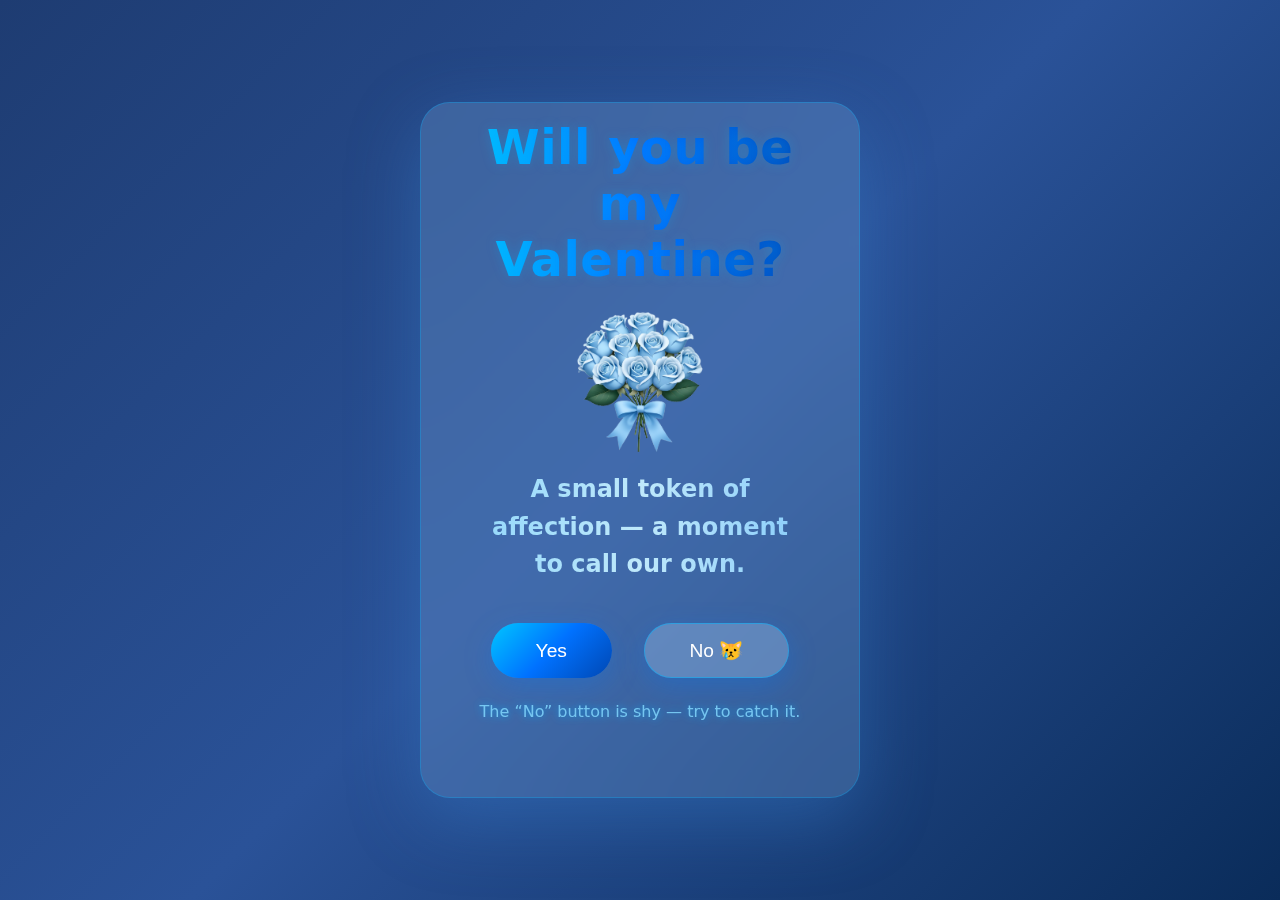
<file: index.html>
<!doctype html>
<html lang="en">
  <head>
    <meta charset="UTF-8" />
    <meta name="viewport" content="width=device-width, initial-scale=1.0" />
    <title>Valentine Blue</title>
    <style>
      * {
        margin: 0;
        padding: 0;
        box-sizing: border-box;
      }

      body {
        min-height: 100vh;
        font-family: "Segoe UI", system-ui;
        overflow: hidden;
        display: flex;
        justify-content: center;
        align-items: center;
        background: linear-gradient(135deg, #1e3c72, #2a5298, #0a2c5a);
      }

      .bg-images {
        position: fixed;
        inset: 0;
        pointer-events: none;
        z-index: 1;
      }
      .bg-images img {
        position: absolute;
        width: 60px;
        opacity: 0.5;
        will-change: transform;
      }

      /* ↓ Card slightly reduced */
      .card {
        width: 92%;
        max-width: 440px;
        padding: 1rem 2.4rem;
        background: rgba(137, 185, 237, 0.25);
        backdrop-filter: blur(25px);
        border-radius: 30px;
        text-align: center;
        position: relative;
        z-index: 10;
        box-shadow: 0 22px 70px rgba(60, 137, 221, 0.35);
        border: 1px solid rgba(0, 180, 255, 0.3);
      }

      h1 {
        font-size: clamp(2rem, 5vw, 3rem);
        background: linear-gradient(90deg, #00c6ff, #0072ff, #0047b3);
        -webkit-background-clip: text;
        background-clip: text;
        -webkit-text-fill-color: transparent;
        margin-bottom: 0.3rem;
        letter-spacing: 0.5px;
        text-shadow: 0 0 12px rgba(0, 180, 255, 0.25);
      }

      .subtitle {
        font-size: clamp(1rem, 2.5vw, 1.2rem);
        color: #b3e5fc;
        opacity: 0.85;
        margin-bottom: 1.2rem;
        text-shadow: 0 0 8px #00b0ff;
      }

      /* ↓ Base image size unchanged */
      .central-image {
        width: 140px;
        height: 140px;
        margin: 1.6rem auto 1.2rem;
        object-fit: contain;
        display: block;
        transition: transform 0.4s ease;
      }

      /* ↓ Increased size after Yes */
      .central-image.enlarged {
        transform: scale(1.25);
      }

      .quote {
        margin: 1rem auto 1.6rem;
        font-weight: bold;
        font-size: clamp(1rem, 2.8vw, 1.50rem);
        line-height: 1.55;
        max-width: 90%;
        background: linear-gradient(90deg, #9adfff, #c7f0ff, #8fd3ff);
        -webkit-background-clip: text;
        background-clip: text;
        -webkit-text-fill-color: transparent;
        opacity: 0.95;
      }

      .buttons {
        display: flex;
        justify-content: center;
        gap: 2rem;
        margin-top: 2.5rem;
        flex-wrap: wrap;
      }

      button {
        font-size: clamp(1rem, 2.5vw, 1.2rem);
        padding: 0.95rem 2.8rem;
        border: none;
        border-radius: 999px;
        cursor: pointer;
        box-shadow: 0 8px 28px rgba(0, 123, 255, 0.28);
        transition: transform 0.25s ease, box-shadow 0.25s ease,
          background 0.4s ease;
        backdrop-filter: blur(15px);
        color: #fff;
      }

      button:hover {
        transform: scale(1.06);
        box-shadow: 0 14px 35px rgba(0, 123, 255, 0.4);
      }

      #yes {
        background: linear-gradient(135deg, #00c6ff, #0072ff, #0047b3);
      }

      #no {
        background: rgba(255, 255, 255, 0.1);
        border: 1px solid rgba(0, 180, 255, 0.5);
      }

      .hint {
        margin-top: 1.5rem;
        opacity: 0.85;
        color: #80d8ff;
        font-weight: 500;
        text-shadow: 0 0 8px #00b0ff;
      }

      .message {
        margin-top: 2rem;
        font-size: clamp(1rem, 2.5vw, 1.5rem);
        opacity: 0;
        transform: translateY(20px);
        transition: 1s ease;
        color: #b3e5fc;
        text-shadow: 0 0 10px #00b0ff;
      }
      .message.show {
        opacity: 1;
        transform: none;
      }

      .burst {
        position: fixed;
        pointer-events: none;
        z-index: 1000;
        width: 30px;
        height: 30px;
        transition: transform 2s ease-out, opacity 2s ease-out;
      }
    </style>
  </head>

  <body>
    <div class="bg-images" id="bgImages"></div>

    <div class="card" id="card">
      <h1 id="title">Will you be<br />my Valentine?</h1>

      <img
        src="rose2.png"
        class="central-image"
        id="centerImg"
        alt="Valentine Image"
      />

      <div class="quote">
        A small token of affection — a moment to call our own.
      </div>

      <div class="subtitle" id="subtitle"></div>

      <div class="buttons" id="buttons">
        <button id="yes">Yes</button>
        <button id="no">No 😿</button>
      </div>

      <div class="hint" id="hint">
        The “No” button is shy — try to catch it.
      </div>

      <div class="message" id="msg">You’re my Valentine forever</div>
    </div>

    <script>
      const yesBtn = document.getElementById("yes");
      const noBtn = document.getElementById("no");
      const card = document.getElementById("card");
      const msg = document.getElementById("msg");
      const centerImg = document.getElementById("centerImg");

      const bgImgSources = [
        "rose1.png",
        "rose6.png",
        "rose3.png",
        "rose4.png",
        "rose5.png",
      ];
      const bgContainer = document.getElementById("bgImages");
      const numImages = 50;

      for (let i = 0; i < numImages; i++) {
        const img = document.createElement("img");
        img.src = bgImgSources[Math.floor(Math.random() * bgImgSources.length)];
        bgContainer.appendChild(img);

        const startX = Math.random() * (window.innerWidth - 60);
        const speed = 3000 + Math.random() * 5000;
        img.style.left = startX + "px";
        img.style.top = window.innerHeight + "px";

        img.animate(
          [
            { transform: "translateY(0) rotate(0deg)" },
            {
              transform: `translateY(-${
                window.innerHeight + 90
              }px) rotate(360deg)`,
            },
          ],
          { duration: speed, easing: "linear", iterations: Infinity }
        );
      }

      let canMove = true;
      function moveNo() {
        if (!canMove) return;
        canMove = false;
        const margin = 16;
        const w = noBtn.offsetWidth;
        const h = noBtn.offsetHeight;
        const cardRect = card.getBoundingClientRect();
        const minX = margin;
        const minY = margin;
        const maxX = window.innerWidth - w - margin;
        const maxY = window.innerHeight - h - margin;
        let x,
          y,
          tries = 0;
        do {
          x = minX + Math.random() * (maxX - minX);
          y = minY + Math.random() * (maxY - minY);
          tries++;
        } while (
          x < cardRect.left + 10 ||
          x + w > cardRect.right - 10 ||
          y < cardRect.top + 10 ||
          (y + h > cardRect.bottom - 10 && tries < 150)
        );
        noBtn.style.position = "fixed";
        noBtn.style.left = x + "px";
        noBtn.style.top = y + "px";
        setTimeout(() => (canMove = true), 150);
      }

      document.addEventListener("mousemove", (e) => {
        const r = noBtn.getBoundingClientRect();
        const cx = r.left + r.width / 2;
        const cy = r.top + r.height / 2;
        const d = Math.hypot(e.clientX - cx, e.clientY - cy);
        if (d < 140) moveNo();
      });

      const burstImages = [
        "rose1.png",
        "rose2.png",
        "rose3.png",
        "rose4.png",
        "rose5.png",
      ];

      yesBtn.onclick = () => {
        document.getElementById("buttons").style.display = "none";
        document.getElementById("hint").style.display = "none";
        document.getElementById("title").textContent = "My Heart is Yours";
        // replace the subtitle (text under the image) with the user's paragraph
        document.getElementById("subtitle").textContent =
          "You are the best thing that happened to me, and I don't say that lightly. You walked into my life and made everything feel softer, calmer, and more meaningful. With you, love doesn't feel loud or rushed—it feels steady, safe, and real. I find comfort in you, strength in you, and happiness in the simple fact that you're mine. Every day, I'm grateful that it's you I get to care for, choose, and grow with.";

        // hide the original question-line so it doesn't repeat after clicking yes
        const q = document.querySelector(".quote");
        if (q) q.style.display = "none";

        // replace central image (placeholder; you can provide your image file named 'gg.png' or change this)
        centerImg.src = "gg.png";
        centerImg.classList.add("enlarged");
        msg.classList.add("show");

        for (let i = 0; i < 80; i++) {
          const h = document.createElement("img");
          h.className = "burst";
          h.src = burstImages[Math.floor(Math.random() * burstImages.length)];
          const size = 20 + Math.random() * 20;
          h.style.width = size + "px";
          h.style.height = size + "px";
          h.style.left = Math.random() * window.innerWidth + "px";
          h.style.top = "-50px";
          document.body.appendChild(h);

          const driftX = Math.random() * 100 - 50;
          const rotate = Math.random() * 360;

          h.animate(
            [
              { transform: `translate(0,0) rotate(${rotate}deg)`, opacity: 1 },
              {
                transform: `translate(${driftX}px, ${
                  window.innerHeight + 50
                }px) rotate(${rotate + 360}deg)`,
                opacity: 0.8,
              },
            ],
            { duration: 8000 + Math.random() * 4000, easing: "linear" }
          );

          setTimeout(() => h.remove(), 12000);
        }
      };
    </script>
  </body>
</html>
</file>
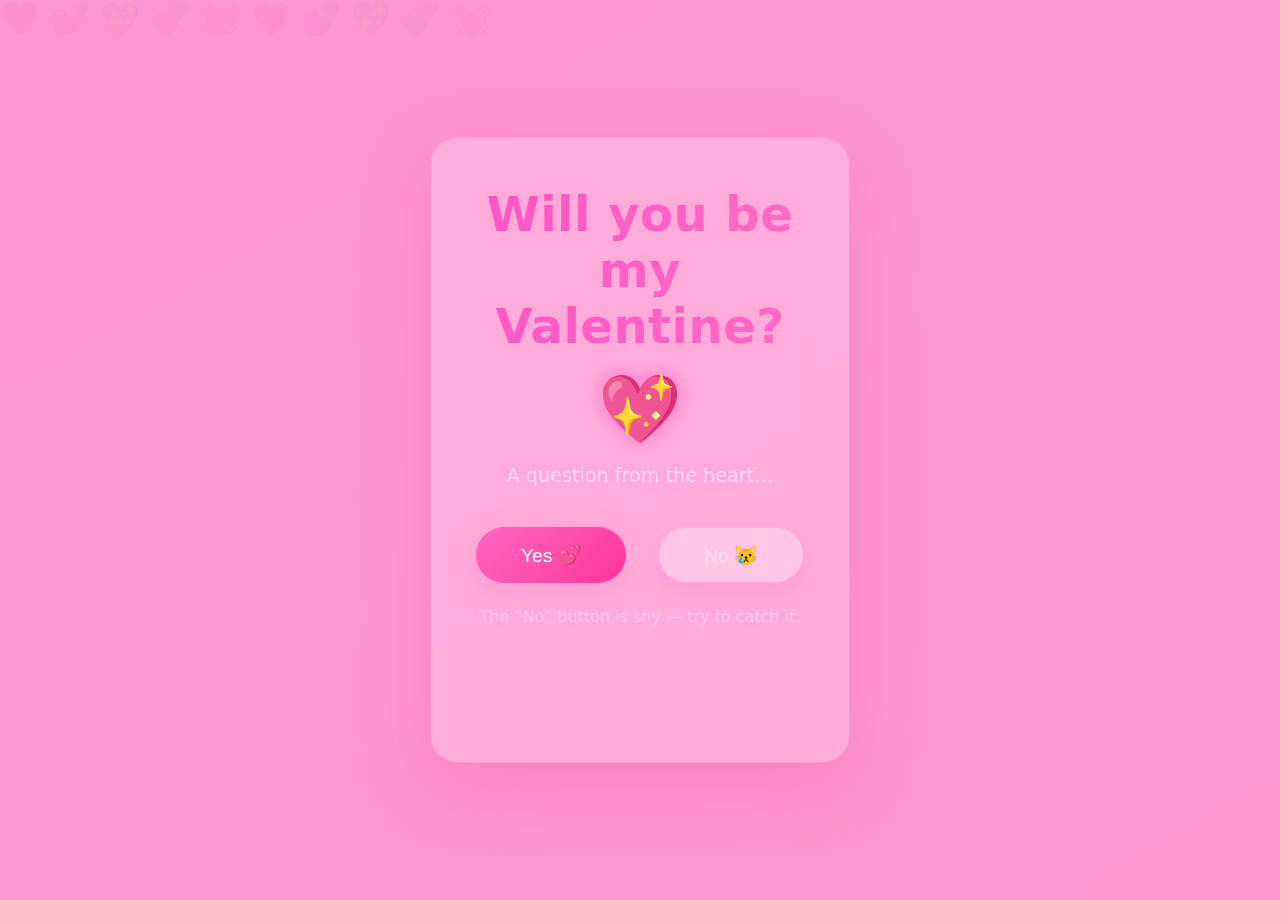
<file: val.html>
<!DOCTYPE html>
<html lang="en">
<head>
<meta charset="UTF-8">
<meta name="viewport" content="width=device-width, initial-scale=1.0">
<title>Valentine</title>
<style>
*{margin:0;padding:0;box-sizing:border-box;}
body{
  min-height:100vh;
  font-family:'Segoe UI',system-ui;
  overflow:hidden;
  color:#fff;
  background:linear-gradient(150deg,#ff96d3,#ff99cc);
  display:flex;
  justify-content:center;
  align-items:center;
}

/* subtle floating hearts */
.bg-hearts{
  position:fixed;
  inset:0;
  pointer-events:none;
  opacity:0.06;
  font-size:2rem;
  animation:float 80s linear infinite;
}
@keyframes float{
  from{transform:translateY(100vh);}
  to{transform:translateY(-140vh);}
}

/* card */
.card{
  width:90%;
  max-width:420px;
  padding:3rem 2.5rem;
  background:rgba(255, 240, 250, 0.25);
  backdrop-filter:blur(18px);
  border-radius:28px;
  text-align:center;
  position:relative;
  z-index:10;
  box-shadow:0 22px 70px rgba(221, 76, 149, 0.3);
  border:1px solid rgba(255,105,180,0.25);
  transition:1s ease;
}

/* title/subtitle */
h1{
  font-size:clamp(2rem,5vw,3rem);
  background:linear-gradient(90deg,#ff4cc3,#ff66c0);
  -webkit-background-clip:text;
  -webkit-text-fill-color:transparent;
  margin-bottom:0.2rem;
  letter-spacing:0.5px;
  text-shadow:0 0 12px rgba(255,150,220,0.25);
}
.subtitle{
  font-size:clamp(1rem,2.5vw,1.2rem);
  color:#ffe0f7;
  opacity:0.85;
  margin-bottom:1.5rem;
  text-shadow:0 0 8px #ff99dd;
}

/* heart */
.heart{
  font-size:clamp(3rem,8vw,4.2rem);
  margin:1rem 0;
  animation:pulse 1s infinite;
  text-shadow:0 0 10px #ff99dd,0 0 18px #ff66c0;
}
@keyframes pulse{50%{transform:scale(1.12);}}

/* buttons */
.buttons{
  display:flex;
  justify-content:center;
  gap:2rem;
  margin-top:2.5rem;
  flex-wrap:wrap;
  position:relative;
}
button{
  font-size:clamp(1rem,2.5vw,1.2rem);
  padding:0.95rem 2.8rem;
  border:none;
  border-radius:999px;
  cursor:pointer;
  box-shadow:0 8px 28px rgba(255,105,180,0.28);
  transition:transform .25s ease, box-shadow .25s ease, background .4s ease;
}
button:hover{
  transform:scale(1.06);
  box-shadow:0 14px 35px rgba(255,105,180,0.4);
}
#yes{
  background:linear-gradient(135deg,#ff66c0,#ff4fae,#ff3399);
  color:#fff;
  position:relative;
  z-index:10;
}
#no{
  background:rgba(255,255,255,0.12);
  color:#ffe0f7;
  border:1px solid rgba(255,150,220,0.5);
  backdrop-filter:blur(10px);
  position:relative;
  z-index:10;
  transition:left 0.3s ease, top 0.3s ease;
  user-select:none;
}

/* hint */
.hint{
  margin-top:1.5rem;
  opacity:0.85;
  color:#ffd1ee;
  font-weight:500;
  text-shadow:0 0 8px #ff99dd;
}

/* after yes message */
.message{
  margin-top:2rem;
  font-size:clamp(1rem,2.5vw,1.5rem);
  opacity:0;
  transform:translateY(20px);
  transition:1s ease;
  color:#ffcee8;
  text-shadow:0 0 10px #ff8fc7;
}
.message.show{opacity:1;transform:none;}

/* heart burst in front */
.burst{
  position:fixed;
  pointer-events:none;
  z-index:1000; 
  opacity:1;
  transform:translateY(0) scale(1);
  transition:transform 2s ease-out, opacity 2s ease-out;
}
</style>
</head>
<body>

<div class="bg-hearts">💗 💕 💖 💞 💓 💗 💕 💖 💞 💓</div>

<div class="card" id="card">
  <h1 id="title">Will you be<br>my Valentine?</h1>
  <div class="heart" id="bigHeart">💖</div>
  <div class="subtitle" id="subtitle">A question from the heart…</div>

  <div class="buttons" id="buttons">
    <button id="yes">Yes 💕</button>
    <button id="no">No 😿</button>
  </div>
  <div class="hint" id="hint">The “No” button is shy — try to catch it.</div>
  <div class="message" id="msg">You’re my Valentine forever 💘</div>
</div>

<script>
const yesBtn = document.getElementById('yes');
const noBtn = document.getElementById('no');
const card = document.getElementById('card');
const msg = document.getElementById('msg');

let canMove = true;

function moveNo() {
  if(!canMove) return;
  canMove = false;

  const margin = 16;
  const w = noBtn.offsetWidth;
  const h = noBtn.offsetHeight;
  const cardRect = card.getBoundingClientRect();

  const minX = margin;
  const minY = margin;
  const maxX = window.innerWidth - w - margin;
  const maxY = window.innerHeight - h - margin;

  let x, y, tries = 0;
  do {
    x = minX + Math.random()*(maxX-minX);
    y = minY + Math.random()*(maxY-minY);
    tries++;
  } while(
    x < cardRect.left + 10 ||
    x + w > cardRect.right -10 ||
    y < cardRect.top + 10 ||
    y + h > cardRect.bottom -10 &&
    tries < 150
  );

  x = Math.max(minX, Math.min(x, maxX));
  y = Math.max(minY, Math.min(y, maxY));

  noBtn.style.position = 'fixed';
  noBtn.style.left = x+'px';
  noBtn.style.top = y+'px';

  setTimeout(()=>canMove=true,150);
}

document.addEventListener('mousemove', e => {
  const r = noBtn.getBoundingClientRect();
  const cx = r.left + r.width/2;
  const cy = r.top + r.height/2;
  const d = Math.hypot(e.clientX - cx, e.clientY - cy);
  if(d < 140) moveNo();
});

yesBtn.onclick = () => {
  document.getElementById('buttons').style.display='none';
  document.getElementById('hint').style.display='none';
  document.getElementById('title').textContent='My Heart is Yours 💖';
  document.getElementById('subtitle').textContent='Our hearts beat as one 💞';
  document.getElementById('bigHeart').textContent='💘';
  msg.classList.add('show');

  for(let i=0;i<120;i++){
    const h = document.createElement('div');
    h.className = 'burst';
    h.textContent = '💖';
    h.style.left = Math.random()*window.innerWidth+'px';
    h.style.top = Math.random()*window.innerHeight+'px';
    const size = 14 + Math.random()*24;
    h.style.fontSize = size+'px';
    const rotate = Math.random()*360;
    h.style.transform = `rotate(${rotate}deg)`;
    document.body.appendChild(h);

    const rise = Math.random()*200 + 50;
    const fall = Math.random()*200 + 1000;
    h.animate([
      { transform: `translateY(0) scale(1) rotate(${rotate}deg)`, opacity:1 },
      { transform: `translateY(-${rise}px) scale(1.5) rotate(${rotate+90}deg)`, opacity:1 },
      { transform: `translateY(${fall}px) scale(0.8) rotate(${rotate+180}deg)`, opacity:0 }
    ],{
      duration: 2200 + Math.random()*800,
      easing:'ease-out'
    });

    setTimeout(()=>h.remove(),3000);
  }
};
</script>
</body>
</html>
</file>
